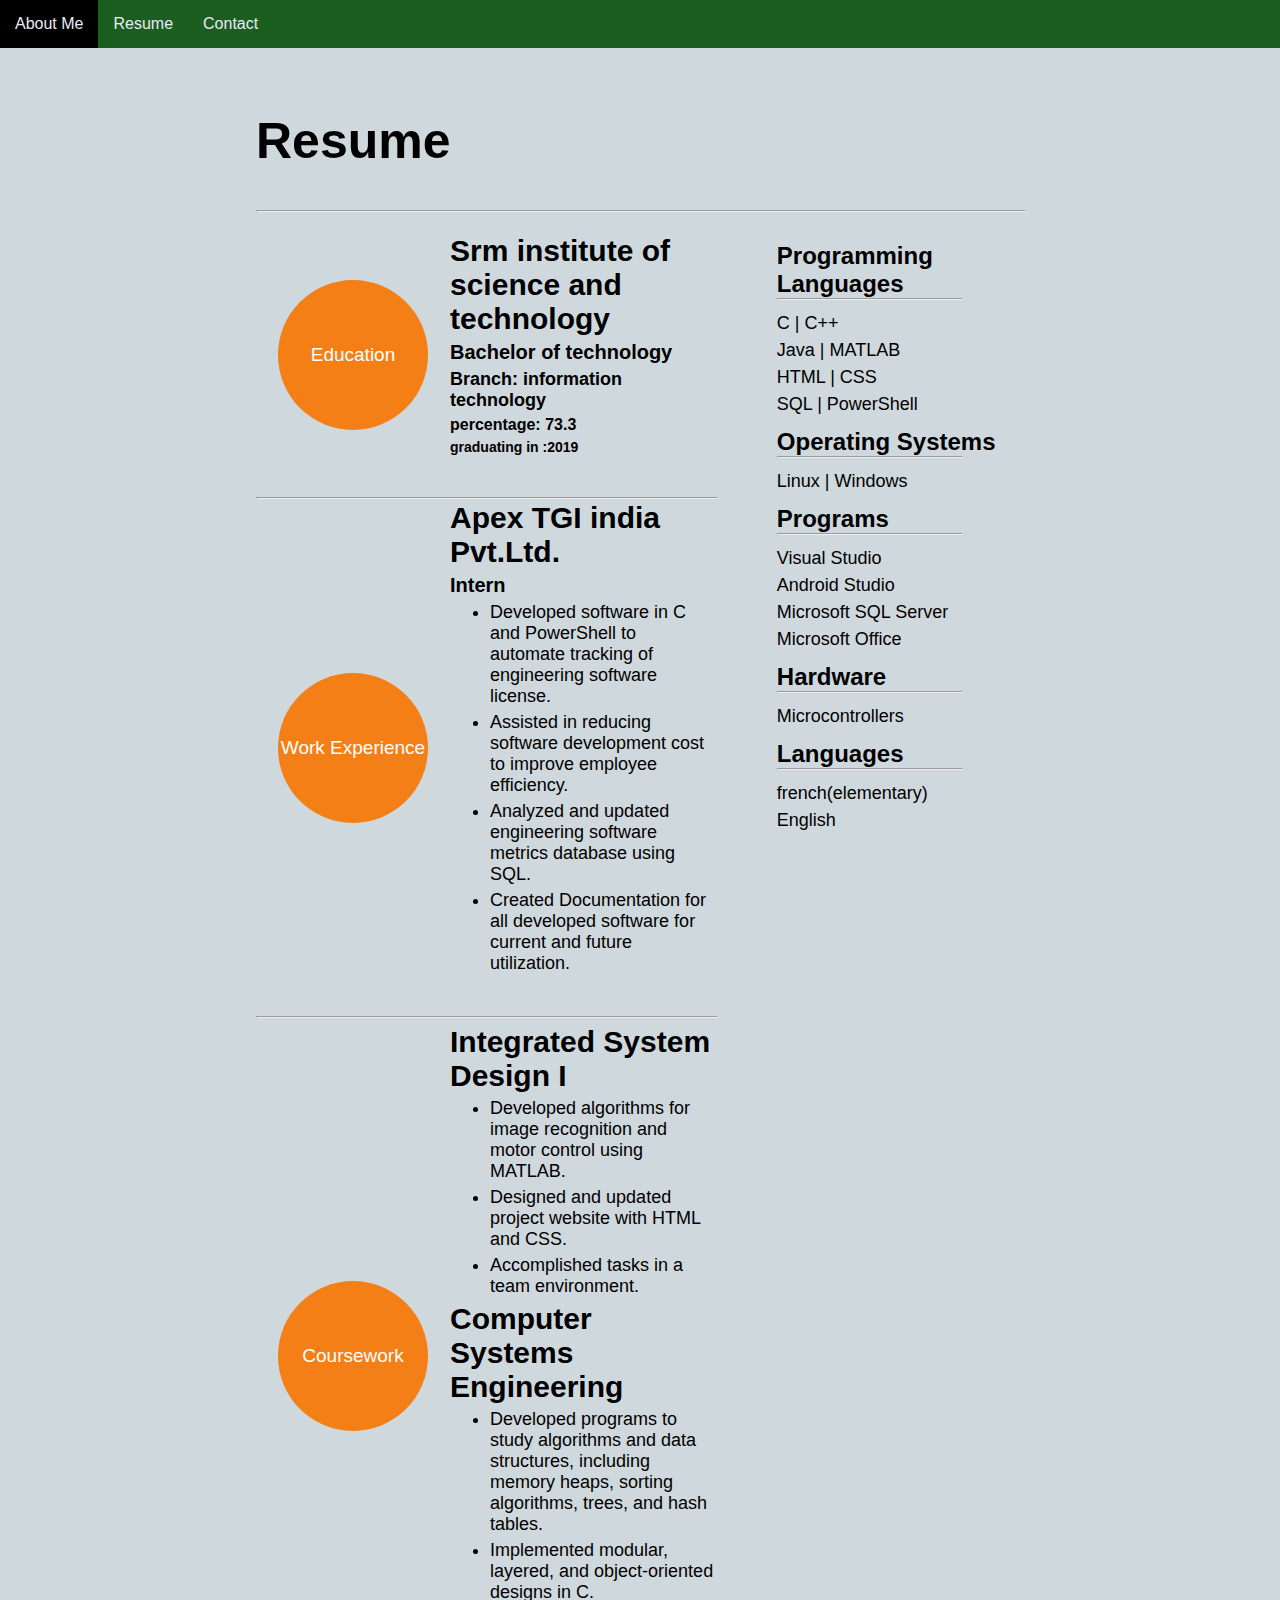
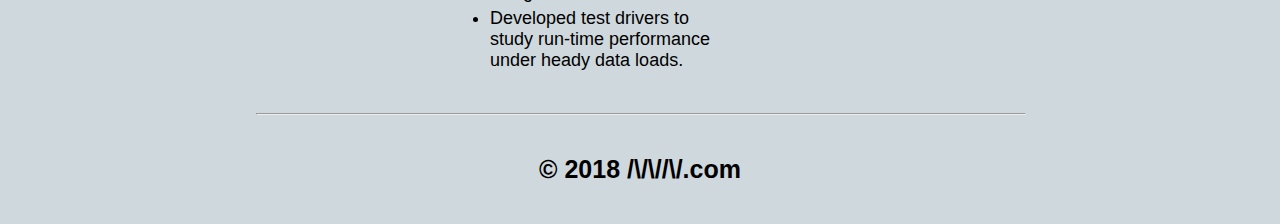
<file: personalWebsite/resume.html>
<!DOCTYPE html>
<html>
    <head>
        <!-- Title of the Tab -->
        <title>/\/\//\/.com</title>
        <meta charset="UTF-8">
        <meta name="description" content="Personal Website">
        <meta name="keywoards" content="Naveen mishra">
        <meta name"author" content="Naveen mishra">
        <meta http-equiv="refresh" content="30">
    </head>
    <link rel="stylesheet" type="text/css" href="css/resume.css">
    <body>
        <nav class="navContainer">
            <ul>
                <li><a href="..//index.html">About Me</a></li>
                <li><a href="resume.html">Resume</a></li>
                <li><a href="contact.html">Contact</a></li>
            </ul>
        </nav>
        <div class="mainContainer">
            <div id="title">
                <h2>Resume</h2>
            </div>
            <hr>
            <div class="mainContainer2">
                <div class="box1">
                    <table>
                        <tr>
                            <td>
                                <div id="circle">
                                    Education
                                </div>
                            </td>
                            <td id="educationCell">
                                <h2>Srm institute of science and technology</h2>
                                <h3>Bachelor of technology</h3>
                                <h4>Branch: information technology</h4>
                                <h5>percentage: 73.3</h5>
                                <h6>graduating in :2019</h6>
                            </td>
                        </tr>
                    </table>
                    <hr>

                    <table>
                        <tr>
                            <td>
                                <div id="circle">
                                    Work Experience
                                </div>
                            </td>
                            <td id="workCell">
                                <h2>Apex TGI india Pvt.Ltd.</h2>
                                <h3>Intern</h3>
                                <ul>
                                    <li>Developed software in C and PowerShell to automate
                                        tracking of engineering software license.
                                    </li>
                                    <li>Assisted in reducing software development cost
                                        to improve employee efficiency.
                                    </li>
                                    <li>
                                        Analyzed and updated engineering software metrics
                                        database using SQL.
                                    </li>
                                    <li>
                                        Created Documentation for all developed software for
                                        current and future utilization.
                                    </li>
                                </ul>
                            </td>
                        </tr>
                    </table>
                    <hr>

                    <table>
                        <tr>
                            <td>
                                <div id="circle">
                                    Coursework
                                </div>
                            </td>
                            <td id="courseCell">
                                <h2>Integrated System Design I</h2>
                                <ul>
                                    <li>Developed algorithms for image recognition
                                        and motor control using MATLAB.
                                    </li>
                                    <li>
                                        Designed and updated project website with HTML and CSS.
                                    </li>
                                    <li>
                                        Accomplished tasks in a team environment.
                                    </li>
                                </ul>
                                <h2>Computer Systems Engineering</h2>
                                <ul>
                                    <li>
                                        Developed programs to study algorithms and data structures,
                                        including memory heaps, sorting algorithms, trees, and
                                        hash tables.
                                    </li>
                                    <li>
                                        Implemented modular, layered, and object-oriented designs in C.
                                    </li>
                                    <li>
                                        Developed test drivers to study run-time performance under
                                        heady data loads.
                                    </li>
                                </ul>
                                
                            </td>
                        </tr>
                    </table>
                </div>
                <div class="box2">
                    <h2>Programming Languages</h2>
                    <hr>
                    <ul>
                        <li>C | C++</li>
                        <li>Java | MATLAB</li>
                        <li>HTML | CSS</li>
                        <li>SQL | PowerShell</li>
                       
                    </ul>
                    <h2>Operating Systems</h2>
                    <hr>
                    <ul>
                        <li>Linux | Windows</li>
                    </ul>
                    <h2>Programs</h2>
                    <hr>
                    <ul>
                        <li>Visual Studio</li>
                        <li>Android Studio</li>
                        <li>Microsoft SQL Server</li>
                        <li>Microsoft Office</li>
                    </ul>
                    <h2>Hardware</h2>
                    <hr>
                    <ul>
                        <li>Microcontrollers</li>
                    </ul>
                    <h2>Languages</h2>
                    <hr>
                    <ul>
                        <li>french(elementary)</li>
                        <li>English</li>
                    </ul>
                </div>
                
            </div>
            <hr>
                <footer class="copyRightFoot">
                    <p>
                        &copy 2018 /\/\//\/.com
                    </p>
             </footer>
        </div>
        
        
    </body>
</html>
</file>
<file: personalWebsite/css/resume.css>
*
{
    font-family: sans-serif;
    margin: 0;
    padding: 0;
    background-color: #cfd8dc;
}
hr
{
    display: block;
    width: 60%;
    margin-top: 40px;
    border-style: inset;
    border-width: 1px;
}

/* Static Top Menu */
.navContainer
{
    width: 100%;
    height: auto;
    background-color: #1B5E20;
}
/* Removes any style from Unordered List */
.navContainer ul
{
    list-style-type: none;   
    margin: 0;
    padding: 0;
    overflow: hidden;
    background-color: #1B5E20;
}
/* Sets Links to the left and width of 25% */
.navContainer ul li
{
    float: left;
    background-color: #1B5E20;
}
/* Displays each hyperlink as a block and centers its content */
.navContainer ul li a
{
    display: block;
    color: #E8EAF6;
    text-align: center;
    text-decoration: none;
    padding: 15px 15px;
    text-decoration: none;
    background-color: #1B5E20;
}
/* Changes background color of hyperlink */
.navContainer ul li a:hover
{
    background: #000;
}

.mainContainer
{
    padding-right: 20%;
    padding-left: 20%;
    padding-top: 5%;
    margin-bottom: 40px;
}
.mainContainer hr
{
    width: 100%;
}

#title
{
    text-align: left;
    width: 500px;
}
#title h2
{
    font-size: 50px;
}

.mainContainer2
{
    margin-top: 20px;
    display: flex;
}

.box1
{
    flex: .6;
    height: auto;
}
.box1 hr
{
    width: 100%;
}
#circle 
{
    margin-top: 20px;
    margin-left: 20px;
    height: 150px;
    width: 150px;
    border-radius: 50%;
    background: #F57F17;
    text-align: center;
    line-height: 150px;
    color: white;
    font-size: 19px;
}
#educationCell h2
{
    margin-left: 20px;
    font-size: 30px;
}
#educationCell h3
{
    margin-left: 20px;
    margin-top: 5px;
    font-size: 20px;
}
#educationCell h4
{
    margin-left: 20px;
    margin-top: 5px;
    font-size: 18px;
}
#educationCell h5
{
    margin-left: 20px;
    margin-top: 5px;
    font-size: 16px;
}
#educationCell h6
{
    margin-left: 20px;
    margin-top: 5px;
    font-size: 14px;
}
#workCell h2 
{
    margin-left: 20px;
    font-size: 30px;
    
}
#workCell h3
{
    margin-left: 20px;
    margin-top: 5px;
    font-size: 20px;
}
#workCell ul li
{
    margin-left: 60px;
    margin-top: 5px;
    font-size: 18px;
}
#courseCell h2
{
    margin-left: 20px;
    margin-top: 5px;
    font-size: 30px;
}
#courseCell ul li
{
    margin-left: 60px;
    margin-top: 5px;
    font-size: 18px;
}

.box2   
{
    flex: .4;
    height: auto;
}
.box2 h2
{
    margin-left: 60px;
    margin-top: 10px;
}
.box2 hr
{
    margin-top: -.1px;
    margin-left: 60px;
    width: 60%;
}
.box2 ul
{
    margin-top: 10px;
    list-style: none;
}
.box2 ul li 
{
    margin-left: 60px;
    line-height: 1.5em;
    font-size: 18px;
}

.copyRightFoot p
{
    width: 100%;
    margin-top: 40px;
    text-align: center;
    font-size: 25px;
    font-weight: bold;
}
</file>
